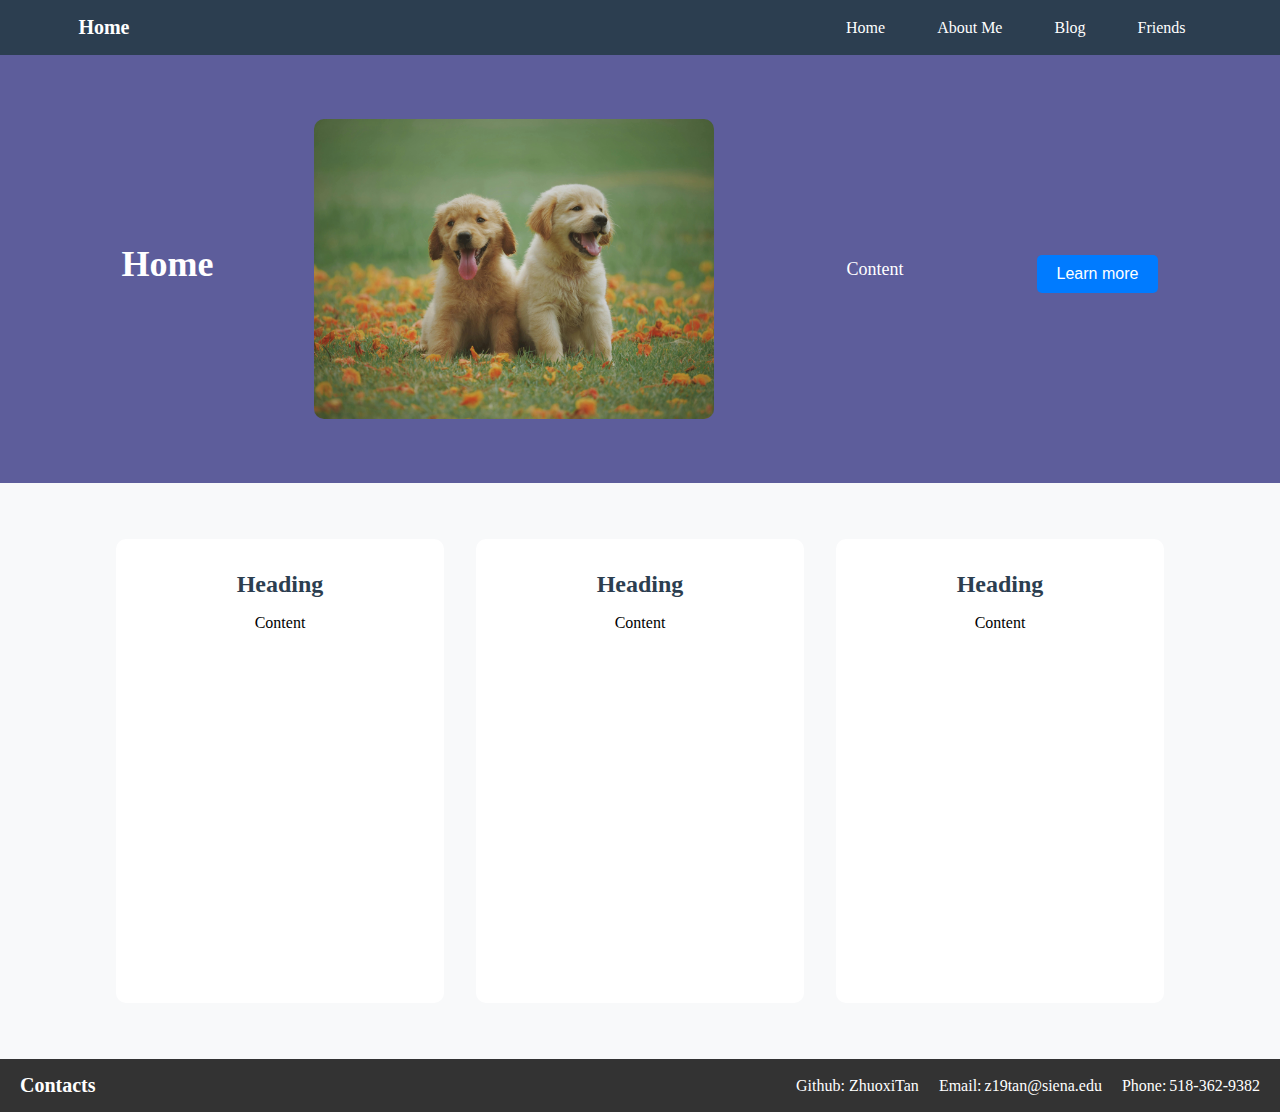
<file: index.html>
<!DOCTYPE html>
<html lang="en">
<head>
    <meta charset="UTF-8">
    <meta name="viewport" content="width=device-width, initial-scale=1.0">
    <title>Simple Webpage</title>
    <link rel="stylesheet" type="text/css" href="styles.css">
</head>
<body>

    <!-- Navbar -->
    <nav class="navbar">
        <div class="container">
            <p class="logo">Home</p>
            <ul class="nav-links">
                <li><a href="index.html">Home</a></li>
                <li><a href="aboutme.html">About Me</a></li>
                <li><a href="blog.html">Blog</a></li>
                <li><a href="friends.html">Friends</a></li>
            </ul>
        </div>
    </nav>

    <!-- Header Section -->
    <header class="header">
        <div class="container">
            <h1>Home</h1>
            <img src="dog.jpeg" alt="header Image">
            <p>Content</p>
            <button class="learnBtn">Learn more</button>
        </div>
    </header>

    <!-- Content Section -->
    <main class="content">
        <section class="container">
            <div class="card">
                <h3>Heading</h3>
                <p>Content</p>
            </div>
            <div class="card">
                <h3>Heading</h3>
                <p>Content</p>
            </div>
            <div class="card">
                <h3>Heading</h3>
                <p>Content</p>
            </div>
        </section>
    </main>

    <!-- Footer Section -->
    <footer class="Contacts">
        <div class="contactContainer">
            <p class="logo">Contacts</p>
            <ul class="contact">
                <li>Github: ZhuoxiTan</li>
                <li>Email:<a href="mailto:contact@z19tan@siena.edu">z19tan@siena.edu</a></li>
                <li>Phone:<a href="tel:518-362-9382">518-362-9382</a></li>
            </ul>
        </div>
    </footer>

</body>
</html>
</file>
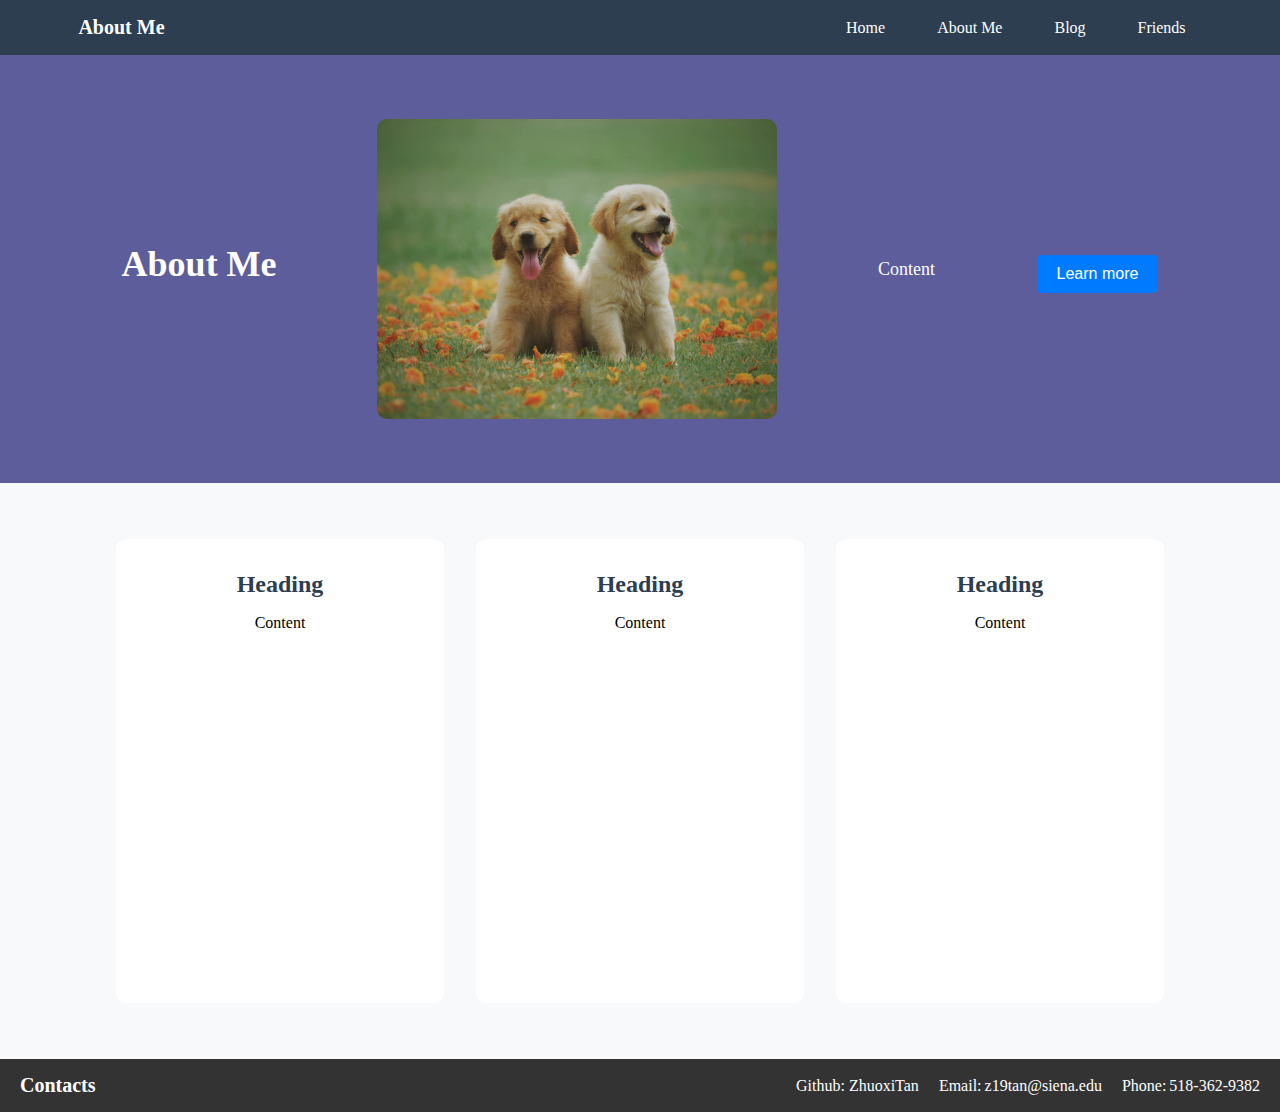
<file: aboutme.html>
<!DOCTYPE html>
<html lang="en">
<head>
    <meta charset="UTF-8">
    <meta name="viewport" content="width=device-width, initial-scale=1.0">
    <title>Simple Webpage</title>
    <link rel="stylesheet" type="text/css" href="styles.css">
</head>
<body>

    <!-- Navbar -->
    <nav class="navbar">
        <div class="container">
            <p class="logo">About Me</p>
            <ul class="nav-links">
                <li><a href="index.html">Home</a></li>
                <li><a href="aboutme.html">About Me</a></li>
                <li><a href="blog.html">Blog</a></li>
                <li><a href="friends.html">Friends</a></li>
            </ul>
        </div>
    </nav>

    <!-- Header Section -->
    <header class="header">
        <div class="container">
            <h1>About Me</h1>
            <img src="dog.jpeg" alt="header Image">
            <p>Content</p>
            <button class="learnBtn">Learn more</button>
        </div>
    </header>

    <!-- Content Section -->
    <main class="content">
        <section class="container">
            <div class="card">
                <h3>Heading</h3>
                <p>Content</p>
            </div>
            <div class="card">
                <h3>Heading</h3>
                <p>Content</p>
            </div>
            <div class="card">
                <h3>Heading</h3>
                <p>Content</p>
            </div>
        </section>
    </main>

    <!-- Footer Section -->
    <footer class="Contacts">
        <div class="contactContainer">
            <p class="logo">Contacts</p>
            <ul class="contact">
                <li>Github: ZhuoxiTan</li>
                <li>Email:<a href="mailto:contact@z19tan@siena.edu">z19tan@siena.edu</a></li>
                <li>Phone:<a href="tel:518-362-9382">518-362-9382</a></li>
            </ul>
        </div>
    </footer>

</body>
</html>
</file>
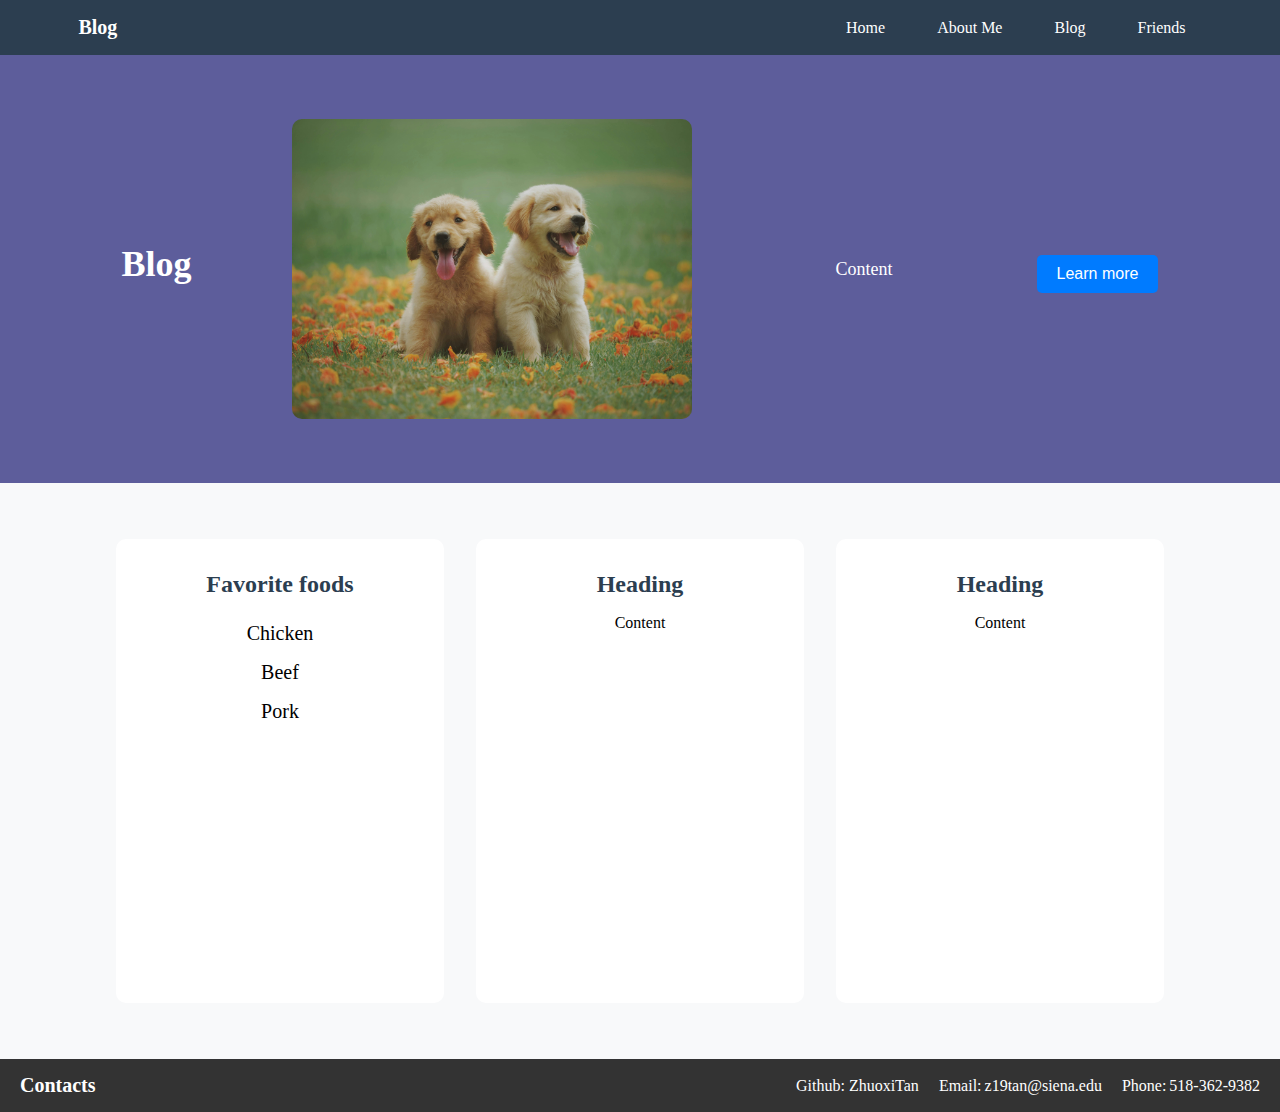
<file: blog.html>
<!DOCTYPE html>
<html lang="en">
<head>
    <meta charset="UTF-8">
    <meta name="viewport" content="width=device-width, initial-scale=1.0">
    <title>Simple Webpage</title>
    <link rel="stylesheet" type="text/css" href="styles.css">
</head>
<body>

    <!-- Navbar -->
    <nav class="navbar">
        <div class="container">
            <p class="logo">Blog</p>
            <ul class="nav-links">
                <li><a href="index.html">Home</a></li>
                <li><a href="aboutme.html">About Me</a></li>
                <li><a href="blog.html">Blog</a></li>
                <li><a href="friends.html">Friends</a></li>
            </ul>
        </div>
    </nav>

    <!-- Header Section -->
    <header class="header">
        <div class="container">
            <h1>Blog</h1>
            <img src="dog.jpeg" alt="header Image">
            <p>Content</p>
            <button class="learnBtn">Learn more</button>
        </div>
    </header>

    <!-- Content Section -->
    <main class="content">
        <section class="container">
            <div class="card">
                <h3>Favorite foods</h3>
                <ul>
                    <li>Chicken</li>
                    <li>Beef</li>
                    <li>Pork</li>
                </ul>
            </div>
            <div class="card">
                <h3>Heading</h3>
                <p>Content</p>
            </div>
            <div class="card">
                <h3>Heading</h3>
                <p>Content</p>
            </div>
        </section>
    </main>

    <!-- Footer Section -->
    <footer class="Contacts">
        <div class="contactContainer">
            <p class="logo">Contacts</p>
            <ul class="contact">
                <li>Github: ZhuoxiTan</li>
                <li>Email:<a href="mailto:contact@z19tan@siena.edu">z19tan@siena.edu</a></li>
                <li>Phone:<a href="tel:518-362-9382">518-362-9382</a></li>
            </ul>
        </div>
    </footer>

</body>
</html>
</file>
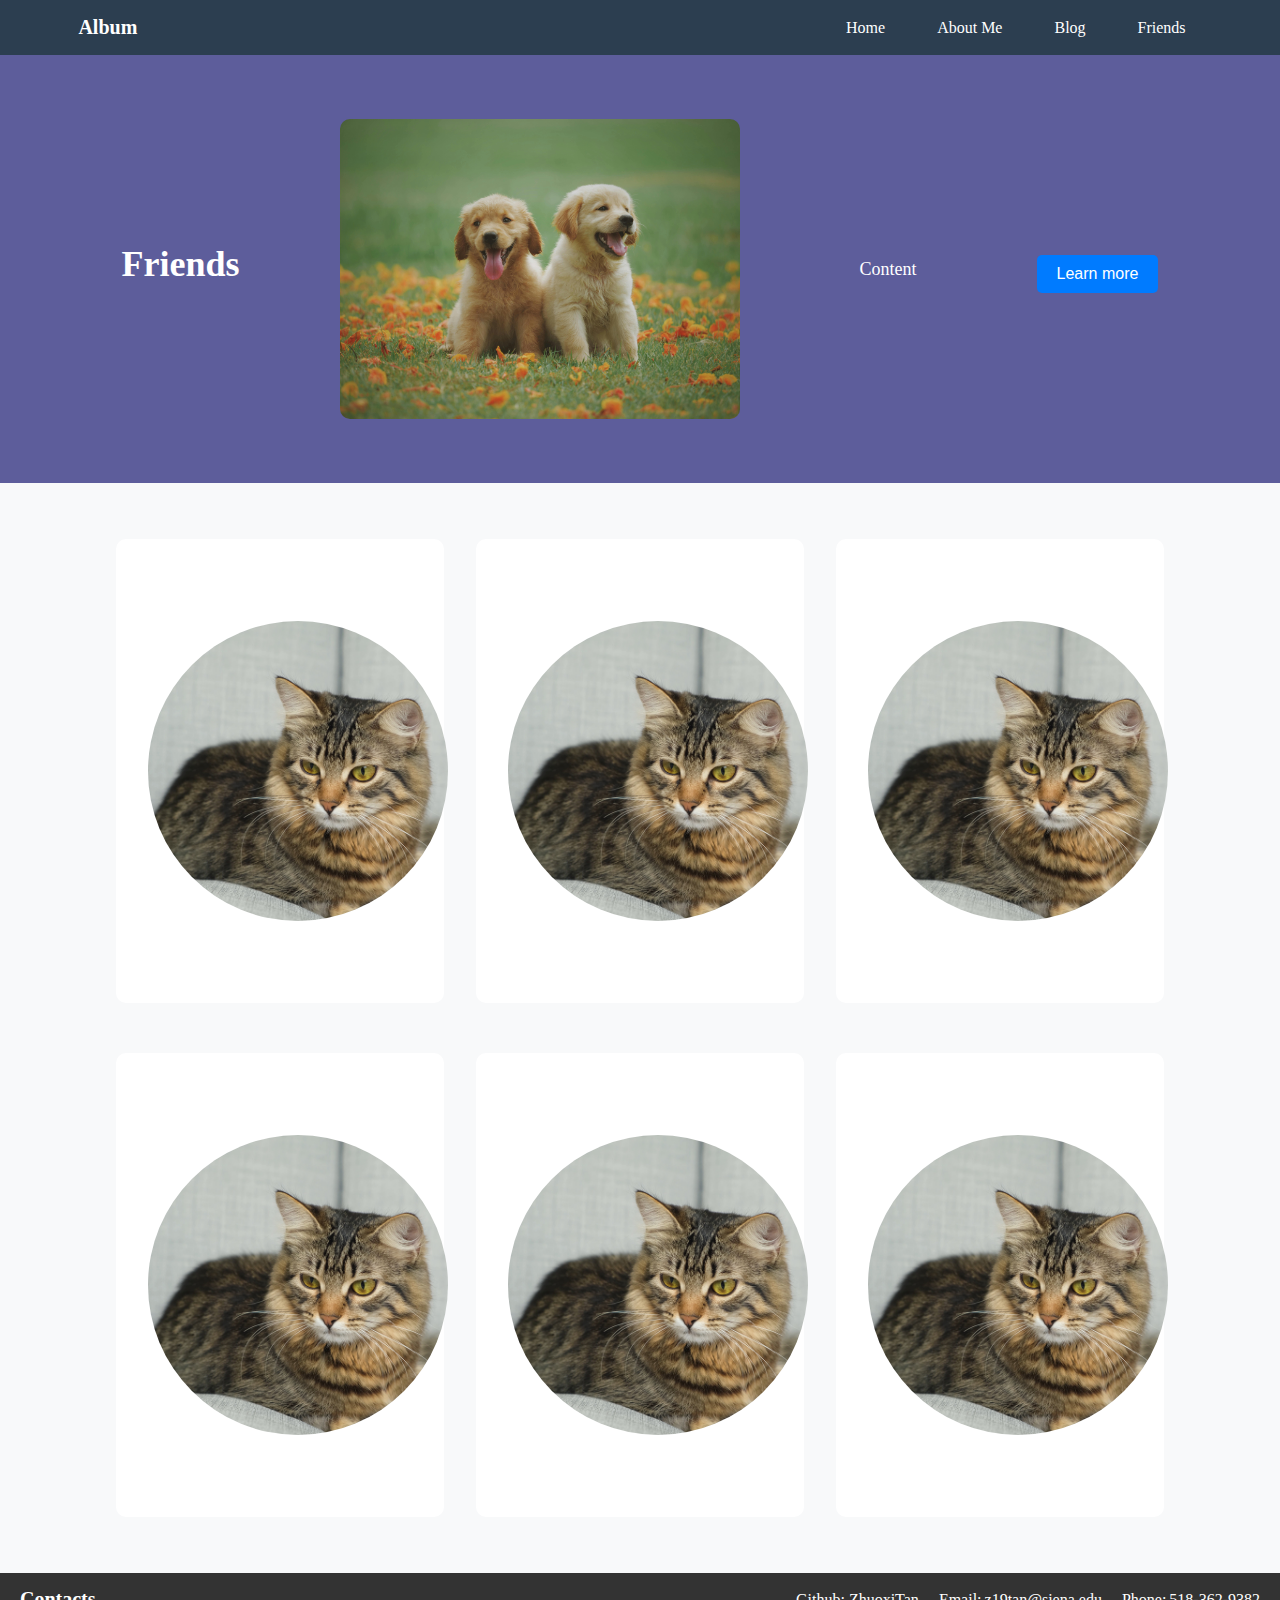
<file: friends.html>
<!DOCTYPE html>
<html lang="en">
<head>
    <meta charset="UTF-8">
    <meta name="viewport" content="width=device-width, initial-scale=1.0">
    <title>Simple Webpage</title>
    <link rel="stylesheet" type="text/css" href="styles.css">
</head>
<body>

    <!-- Navbar -->
    <nav class="navbar">
        <div class="container">
            <p class="logo">Album</p>
            <ul class="nav-links">
                <li><a href="index.html">Home</a></li>
                <li><a href="aboutme.html">About Me</a></li>
                <li><a href="blog.html">Blog</a></li>
                <li><a href="friends.html">Friends</a></li>
            </ul>
        </div>
    </nav>

    <!-- Header Section -->
    <header class="header">
        <div class="container">
            <h1>Friends</h1>
            <img src="dog.jpeg" alt="header Image">
            <p>Content</p>
            <button class="learnBtn">Learn more</button>
        </div>
    </header>

    <!-- Content Section -->
    <main class="content">
        <section class="container">
            <div class="card">
                <img id="friendImg" src="cat.jpg" alt="header Image">
            </div>
            <div class="card">
                <img id="friendImg" src="cat.jpg" alt="header Image">
            </div>
            <div class="card">
                <img id="friendImg" src="cat.jpg" alt="header Image">
            </div>
        </section>
        <br>
        <section class="container">
            <div class="card">
                <img id="friendImg" src="cat.jpg" alt="header Image">
            </div>
            <div class="card">
                <img id="friendImg" src="cat.jpg" alt="header Image">
            </div>
            <div class="card">
                <img id="friendImg" src="cat.jpg" alt="header Image">
            </div>
        </section>
    </main>

    <!-- Footer Section -->
    <footer class="Contacts">
        <div class="contactContainer">
            <p class="logo">Contacts</p>
            <ul class="contact">
                <li>Github: ZhuoxiTan</li>
                <li>Email:<a href="mailto:contact@z19tan@siena.edu">z19tan@siena.edu</a></li>
                <li>Phone:<a href="tel:518-362-9382">518-362-9382</a></li>
            </ul>
        </div>
    </footer>

</body>
</html>
</file>
<file: styles.css>
* {
    margin: 0;
    padding: 0;
}

body {
    background-color: #f8f9fa;
}

/* Navbar */
.navbar {
    background-color: #2c3e50;
    padding: 1rem;
}

.container {
    width: 90%;
    margin: auto;
    display: flex;
    justify-content: space-between;
    align-items: center;
}

.logo {
    font-size: 20px;
    font-weight: bold;
    color: white;
    text-decoration: none;
}

.nav-links {
    list-style: none;
    display: flex;
    gap: 20px;
}

.nav-links a {
    color: white;
    text-decoration: none;
    padding: 0.5rem 1rem;
    transition: all;
}

.nav-links a:hover {
    background-color: rgba(255, 255, 255, 0.1);
    border-radius: 4px;
}

/* header Section */
.header {
    padding: 4rem;
    background: rgb(93, 93, 155);
    color: white;
    animation-name: example;
    animation-duration: 4s;
    animation-iteration-count: infinite;
}

@keyframes example {
    from {background-color: rgb(93, 93, 155);}  
    to {background-color: rgb(211, 96, 96);} 
}

.header h1 {
    font-size: 36px;
    margin-bottom: 10px;
    margin-right: 100px;
}

.header img {
    max-width: 100%;
    height: 50%;
    border-radius: 10px;
    transition: transform 0.3s ease;
}

img:hover {
    transform: scale(1.1);
    transition: 0.5s;
}

.header p {
    font-size: 18px;
    color: white;
    max-width: 600px;
    margin: 0 auto;
}

.learnBtn {
    background-color: #007bff;
    color: white;
    border: none;
    padding: 10px 20px;
    border-radius: 5px;
    font-size: 16px;
    cursor: pointer;
    margin-top: 10px;
}

.learnBtn:hover {
    background-color: #0056b3;
}

/* Content Section */
.content {
    padding: 40px;
    text-align: center;
}

.content .container {
    display: flex;
    justify-content: space-between;
}

.card {
    background: white;
    padding: 2rem;
    border-radius: 10px;
    margin: 1rem;
    width: 250px;
    height: 400px;
    display: flex;
    flex-direction: column;  
    flex: 1;
}

.card h3 {
    font-size: 1.5rem;
    color: #2c3e50;
    padding-bottom: 1rem;
}

.card ul li{
    list-style: none;
    padding: 0.5rem;
    font-size: 20px;
}

#friendImg {
    width: 300px;
    height: 300px;
    display: flex;
    margin: auto;
    align-items: flex-start;
    justify-content: center;
}

img {
    width: 400px;
    height: 400px;
    border-radius: 50%;
}

/* Footer */
.Contacts {
    background-color: #333;
    color: white;
    padding: 15px 20px;
}

.contactContainer {
    display: flex;
    justify-content: space-between;
    align-items: center;
}

.contact {
    list-style: none;
    display: flex;
    gap: 20px;
}

.contact a {
    color: white;
    text-decoration: none;
    padding-left: 3px;
}
</file>
